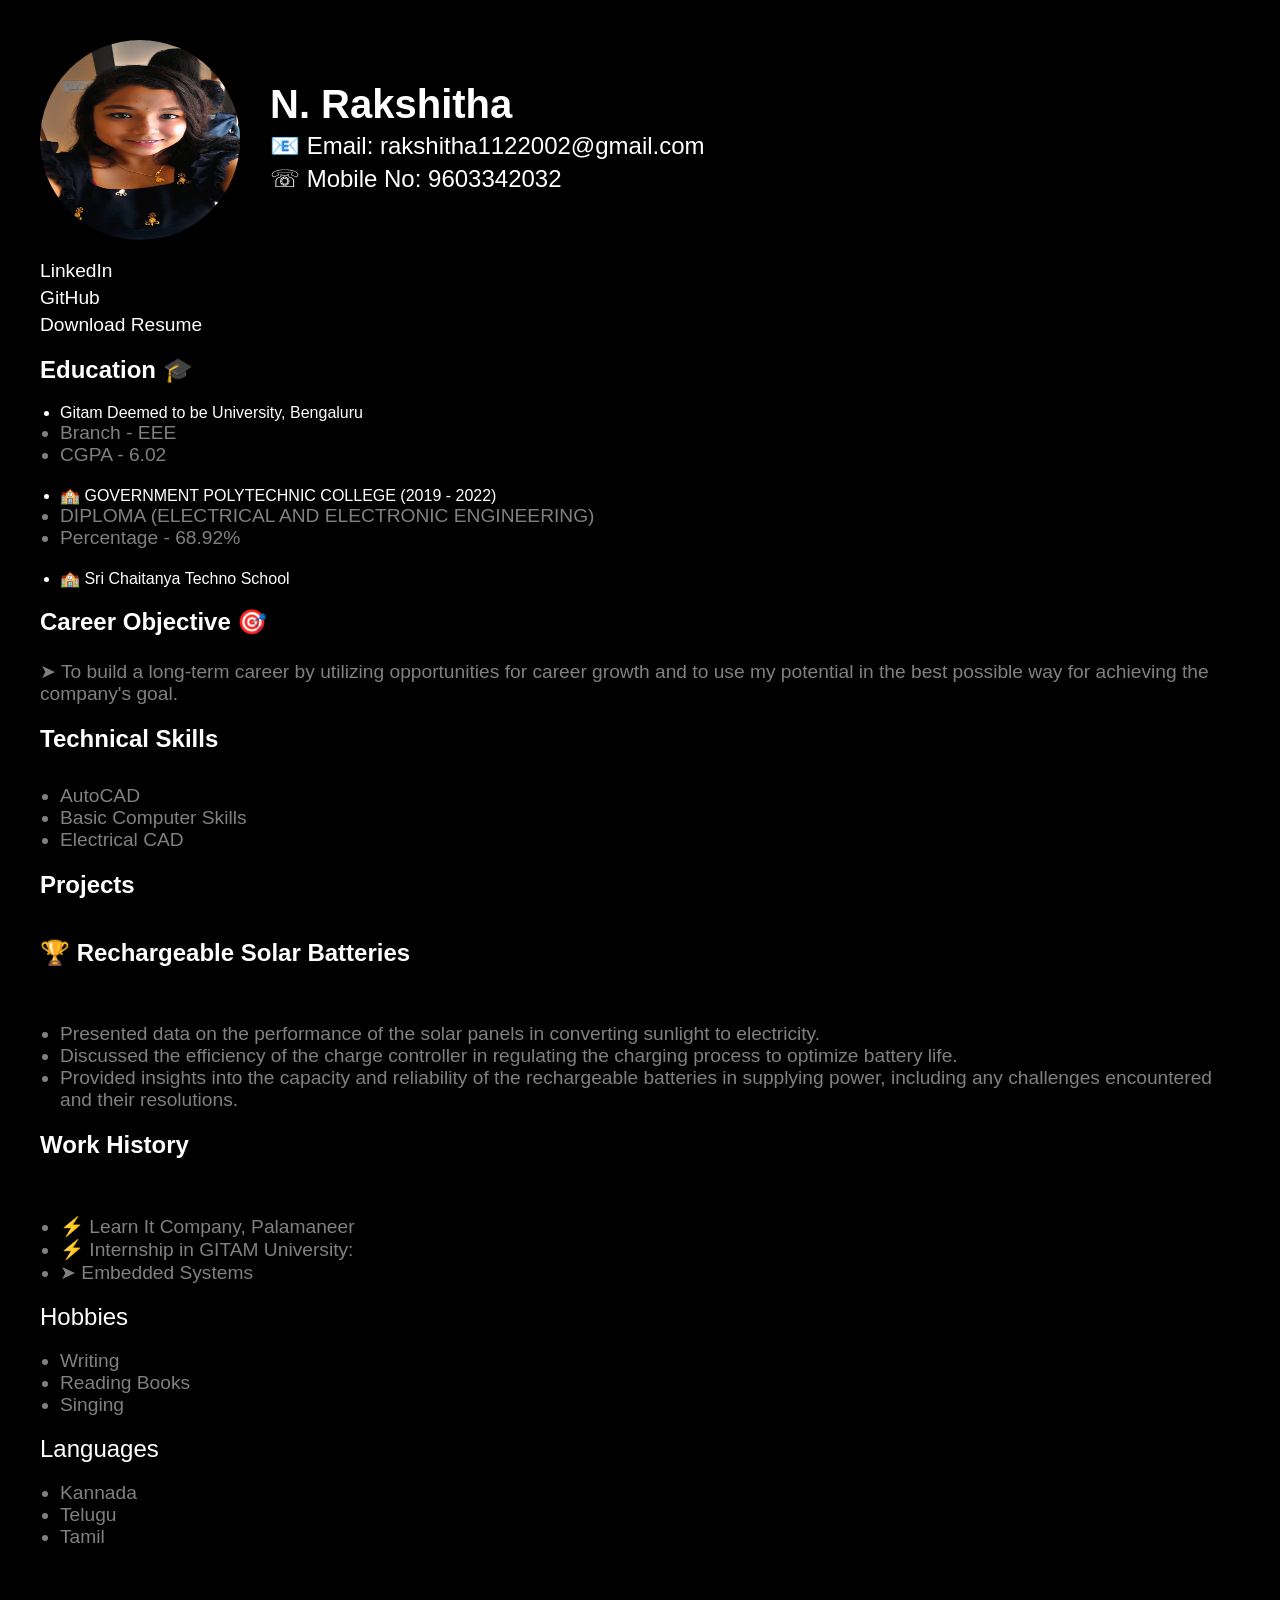
<file: resume/index.html>
<!DOCTYPE html>
<html lang="en">
<head>
    <meta charset="utf-8">
    <meta http-equiv="X-UA-Compatible" content="IE=edge">
    <title>Rakshitha</title>
    <meta name="viewport" content="width=device-width, initial-scale=1">
    <style>
        body {
            background-color: black;
            color: white;
            font-family: 'Arial', sans-serif;
            margin: 0;
            padding: 20px;
        }
        #container--main {
            padding: 20px;
        }
        #wrapper--hero {
            display: flex;
            align-items: center;
            justify-content: center;
            margin-bottom: 20px;
        }
        #wrapper--hero img {
            border-radius: 50%;
            width: 200px; /* Increased size */
            height: 200px; /* Increased size */
            margin-right: 30px; /* Increased spacing */
        }
        #wrapper--hero div {
            flex: 1;
            text-align: left;
        }
        #wrapper--hero h1 {
            font-size: 2.5em; /* Increased size */
            margin: 0;
        }
        #wrapper--hero p {
            margin: 5px 0;
            font-size: 1.5em; /* Increased size */
        }
        #socials--list a {
            display: block;
            margin-bottom: 5px;
            color: white;
            font-size: 1.2em;
            text-decoration: none;
        }
        h2, h3, h4, h5, h6, h7, h8 {
            margin-top: 20px;
            font-size: 1.5em;
        }
        ul {
            list-style-type: none;
            padding-left: 0;
        }
        .grey-text {
            color: grey;
            font-size: 1.2em;
        }
        .bullet-points {
            list-style-type: disc;
            margin-left: 20px;
            text-align: left;
        }
        .spacing {
            margin-bottom: 20px;
        }
        a {
            color: white;
            text-decoration: none;
        }
        a:hover {
            text-decoration: underline;
        }
    </style>
</head>
<body>
    <div id="container--main">

        <section id="wrapper--hero" class="section--page">
            <img src="./assets/images/738a0210-5adc-4063-bcd5-bd4edb19293f.jpg" alt="Profile Picture"/>
            <div>
                <h1>N. Rakshitha</h1>
                <p>📧 Email: <a href="mailto:rakshitha1122002@gmail.com">rakshitha1122002@gmail.com</a></p>
                <p>☏ Mobile No: <a href="tel:9603342032">9603342032</a></p>
            </div>
        </section>

        <section id="section--page">
            <div id="socials--list">
                <a href="https://www.linkedin.com/in/rakshitha-n-00a1bb30a/" target="_blank">LinkedIn</a>
                <a href="https://github.com/NALLAKUKKALARAKSHITHA" target="_blank">GitHub</a>
                <a href="./assets/Resume dowload.html" target="_blank">Download Resume</a>
            </div>
        </section>

        <section class="section--page">
            <h2>Education 🎓</h2>
            <ul class="bullet-points">
                <li>Gitam Deemed to be University, Bengaluru</li>
                <li class="grey-text">Branch - EEE</li>
                <li class="grey-text spacing">CGPA - 6.02</li>

                <li>🏫 GOVERNMENT POLYTECHNIC COLLEGE (2019 - 2022)</li>
                <li class="grey-text">DIPLOMA (ELECTRICAL AND ELECTRONIC ENGINEERING)</li>
                <li class="grey-text spacing">Percentage - 68.92%</li>

                <li>🏫 Sri Chaitanya Techno School</li>
            </ul>

            <h3>Career Objective 🎯</h3>
            <ul class="grey-text">
                <li>➤ To build a long-term career by utilizing opportunities for career growth and to use my potential in the best possible way for achieving the company's goal.</li>
            </ul>

            <h4>Technical Skills</h4>
            <ul class="grey-text bullet-points"> 
                <li>AutoCAD</li>
                <li>Basic Computer Skills</li>
                <li>Electrical CAD</li>
            </ul>

            <h5>Projects</h5>
            <h6>🏆 Rechargeable Solar Batteries</h6>
            <ul class="grey-text bullet-points">
                <li>Presented data on the performance of the solar panels in converting sunlight to electricity.</li>
                <li>Discussed the efficiency of the charge controller in regulating the charging process to optimize battery life.</li>
                <li>Provided insights into the capacity and reliability of the rechargeable batteries in supplying power, including any challenges encountered and their resolutions.</li>
            </ul>

            <h6>Work History</h6>
            <ul class="grey-text bullet-points">
                <li>⚡ Learn It Company, Palamaneer</li>
                <li>⚡ Internship in GITAM University:</li>
                <li>➤ Embedded Systems</li>
            </ul>

            <h7>Hobbies</h7>
            <ul class="grey-text bullet-points">
                <li>Writing</li>
                <li>Reading Books</li>
                <li>Singing</li>
            </ul>

            <h8>Languages</h8>
            <ul class="grey-text bullet-points">
                <li>Kannada</li>
                <li>Telugu</li>
                <li>Tamil</li>
            </ul>
        </section>

    </div>
</body>
</html>
</file>
